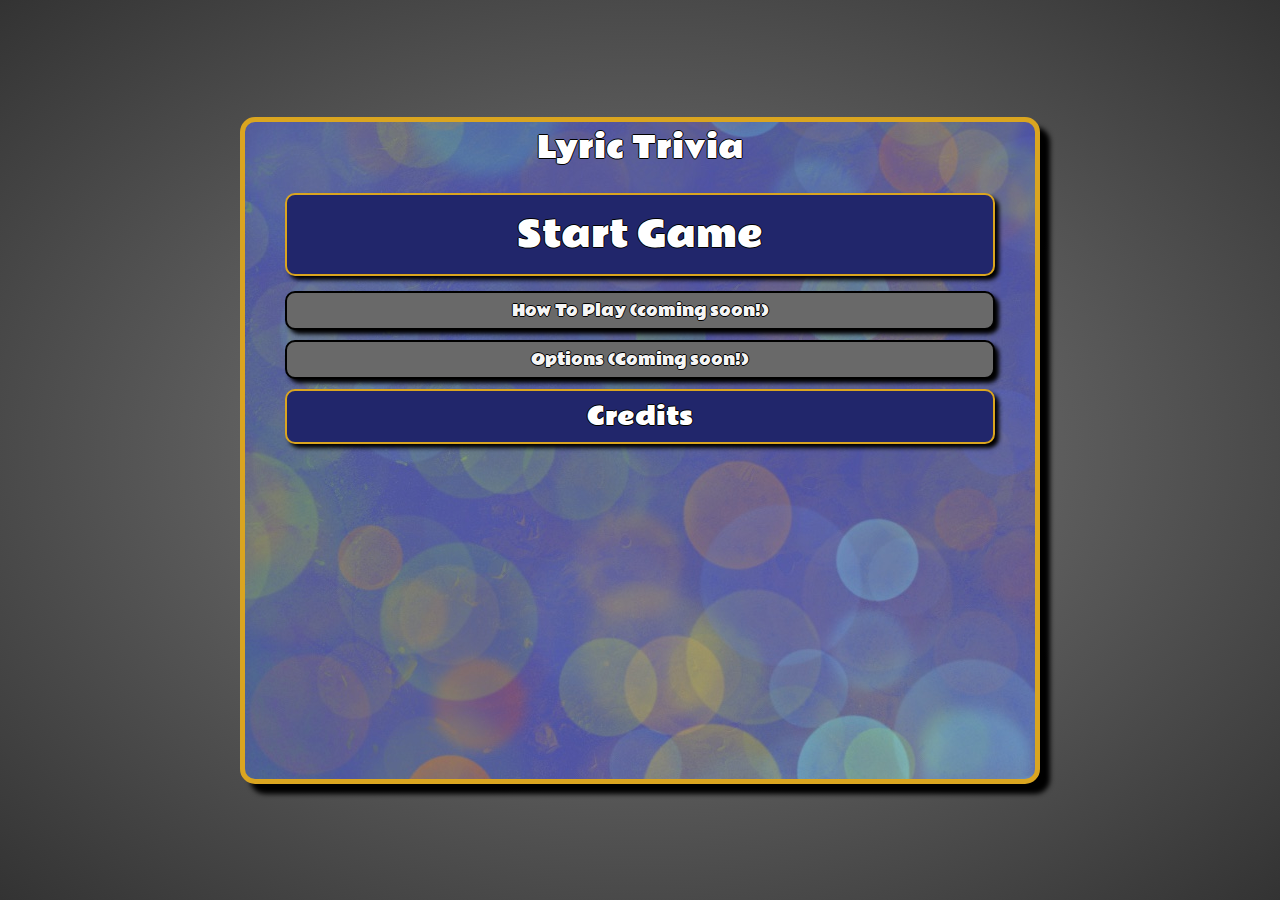
<file: index.html>
<!DOCTYPE html>
<html lang="en">
<head>
    <title>Lyrics Quiz!</title>
    <meta charset="UTF-8">
    <meta name="viewport" content="width=device-width, initial-scale=1.0">
    <link href="css/quiz-style.css" rel="stylesheet">
    <link href="https://fonts.googleapis.com/css2?family=Rammetto+One&family=Roboto&display=swap" rel="stylesheet">
</head>
<body>
    <div id="container">
        <div class="navbar">Lyric Trivia</div>
        <div class="menu-container">
            <div id="menu-buttons" class="menu-grid">
                <button class="slct-btn" id="bigMenu"><a href="select-quiz.html">Start Game</a></button>
                <button class="slct-btn gray">How To Play (coming soon!)</button>
                <button class="slct-btn gray">Options (Coming soon!)</button>
                <button class="slct-btn"><a href="credits.html">Credits</a></button>
            </div>

        </div>
        <div class="quizselect"></div>
        <div id="question-container" class="hide">
            <div id="question">Question</div>
            <div id="answer-buttons" class="btn-grid">
                <button class="btn">Answer 1</button>
                <button class="btn">Answer 2</button>
                <button class="btn">Answer 3</button>
                <button class="btn">Answer 4</button>
            </div>
        </div>
        <div class="controls">
            <button id="start-btn" class="start-btn btn hide">Start</button>
            <button id="next-btn" class="next-btn btn hide">next</button>
        </div>
    </div>
<script src="scripts/quiz.js"></script>
</body>
</html>
</file>
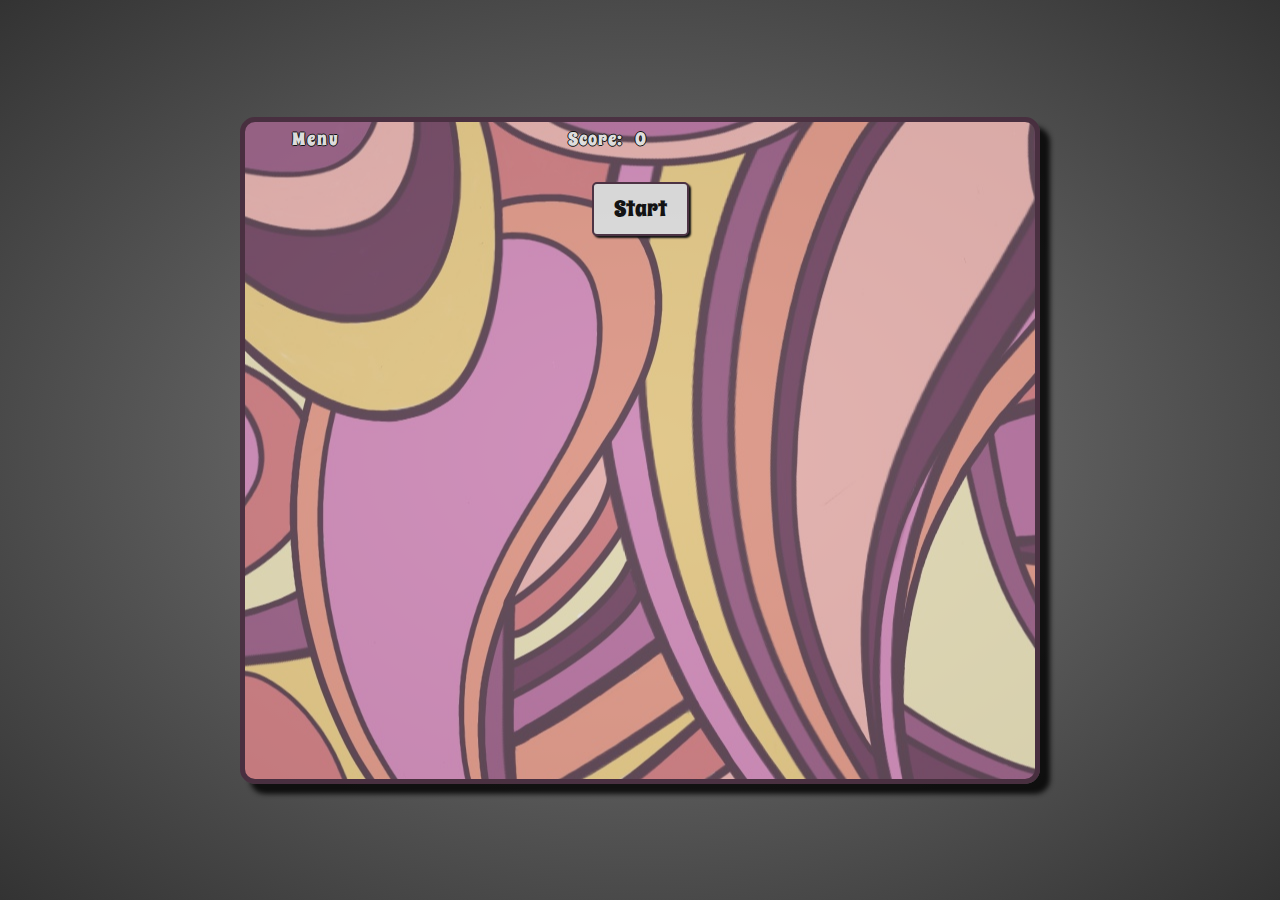
<file: 60s.html>
<!DOCTYPE html>
<html lang="en">
<head>
    <title>Lyrics Quiz- the 60's</title>
    <meta charset="UTF-8">
    <meta name="viewport" content="width=device-width, initial-scale=1.0">
    <link href="css/60s-quiz.css" rel="stylesheet">
    <link href="https://fonts.googleapis.com/css2?family=Spicy+Rice&family=Roboto&display=swap" rel="stylesheet">
</head>
<body>
    <div id="container">
        <div id="navbar">
           <div class="menu"><button class="nav-btn"><a href="index.html">Menu</a></button></div>
           <div class="space"></div>
           <div class="score">Score: <button id="right-answers" class="nav-btn">0</div>
        </div>
        <br>
        <div class="quizselect"></div>
        <div id="question-container" class="hide">
            <div id="question">Question</div>
            <div id="answer-buttons" class="btn-grid">
                <button class="btn">Answer 1</button>
                <button class="btn">Answer 2</button>
                <button class="btn">Answer 3</button>
                <button class="btn">Answer 4</button>
            </div>
        </div>
        <div class="controls">
            <button id="start-btn" class="start-btn btn">Start</button>
            <button id="next-btn" class="next-btn btn hide">Next</button>
            <button id="dec-select" class="dec-slct-btn btn hide"><a href="select-quiz.html">Back to decade</a></button>
        </div>
    </div>
<script src="scripts/quiz-60s.js"></script>
</body>
</html>
</file>
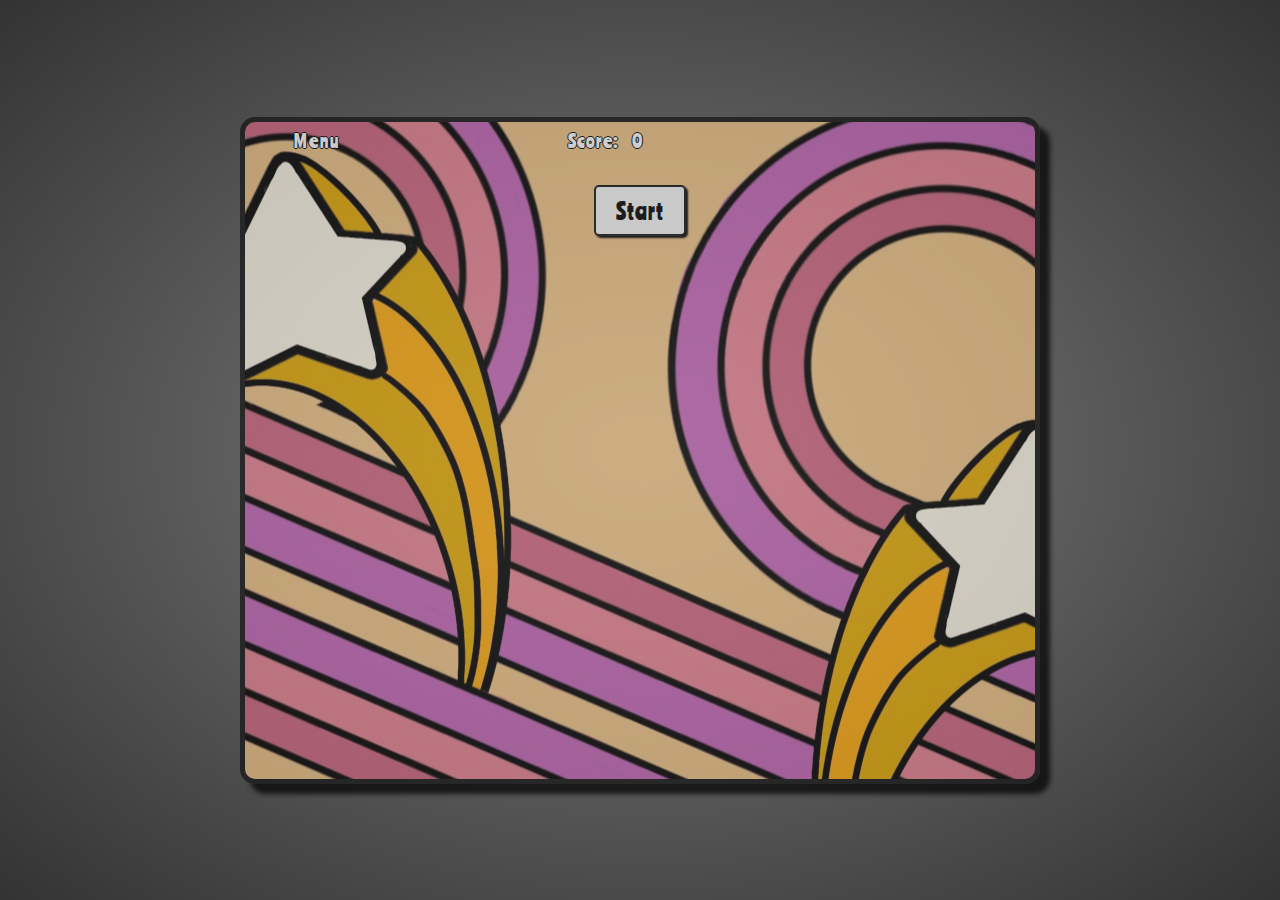
<file: 70s.html>
<!DOCTYPE html>
<html lang="en">
<head>
    <title>Lyrics Quiz- the 70's</title>
    <meta charset="UTF-8">
    <meta name="viewport" content="width=device-width, initial-scale=1.0">
    <link href="css/70s-quiz.css" rel="stylesheet">
    <link href="https://fonts.googleapis.com/css2?family=Ranchers&family=Roboto&display=swap" rel="stylesheet">
</head>
<body>
    <div id="container">
        <div id="navbar">
            <div class="menu"><button class="nav-btn"><a href="index.html">Menu</a></button></div>
            <div class="space"></div>
            <div class="score">Score: <button id="right-answers" class="nav-btn">0</div>   
        </div>
        <br>
        <div class="quizselect"></div>
        <div id="question-container" class="hide">
            <div id="question">Question</div>
            <div id="answer-buttons" class="btn-grid">
                <button class="btn">Answer 1</button>
                <button class="btn">Answer 2</button>
                <button class="btn">Answer 3</button>
                <button class="btn">Answer 4</button>
            </div>
        </div>
        <div class="controls">
            <button id="start-btn" class="start-btn btn">Start</button>
            <button id="next-btn" class="next-btn btn hide">Next</button>
            <button id="dec-select" class="dec-slct-btn btn hide"><a href="select-quiz.html">Back to decade</a></button>
        </div>
    </div>
<script src="scripts/quiz-70s.js"></script>
</body>
</html>
</file>
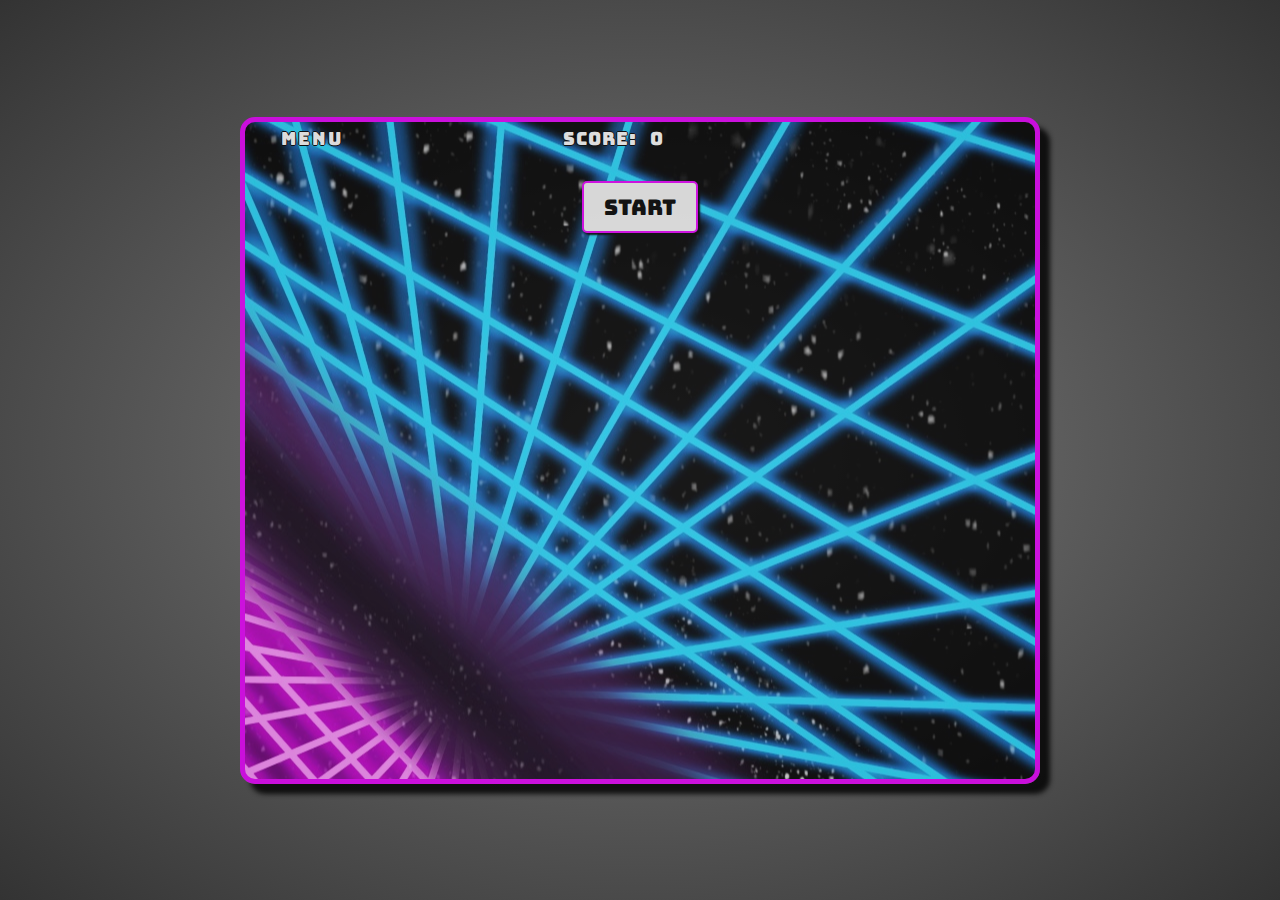
<file: 80s.html>
<!DOCTYPE html>
<html lang="en">
<head>
    <title>Lyrics Quiz- the 80's</title>
    <meta charset="UTF-8">
    <meta name="viewport" content="width=device-width, initial-scale=1.0">
    <link href="css/80s-quiz.css" rel="stylesheet">
    <link href="https://fonts.googleapis.com/css2?family=Bungee&family=Roboto&display=swap" rel="stylesheet">
</head>
<body>
    <div id="container">
        <div id="navbar">
            <div class="menu"><button class="nav-btn"><a href="index.html">Menu</a></button></div>
            <div class="space"></div>
            <div class="score">Score: <button id="right-answers" class="nav-btn">0</div>
         </div>
         <br>
        <div class="quizselect"></div>
        <div id="question-container" class="hide">
            <div id="question">Question</div>
            <div id="answer-buttons" class="btn-grid">
                <button class="btn">Answer 1</button>
                <button class="btn">Answer 2</button>
                <button class="btn">Answer 3</button>
                <button class="btn">Answer 4</button>
            </div>
        </div>
        <div class="controls">
            <button id="start-btn" class="start-btn btn">Start</button>
            <button id="next-btn" class="next-btn btn hide">Next</button>
            <button id="dec-select" class="dec-slct-btn btn hide"><a href="select-quiz.html">Back to decade</a></button>
        </div>
    </div>
<script src="scripts/quiz-80s.js"></script>
</body>
</html>
</file>
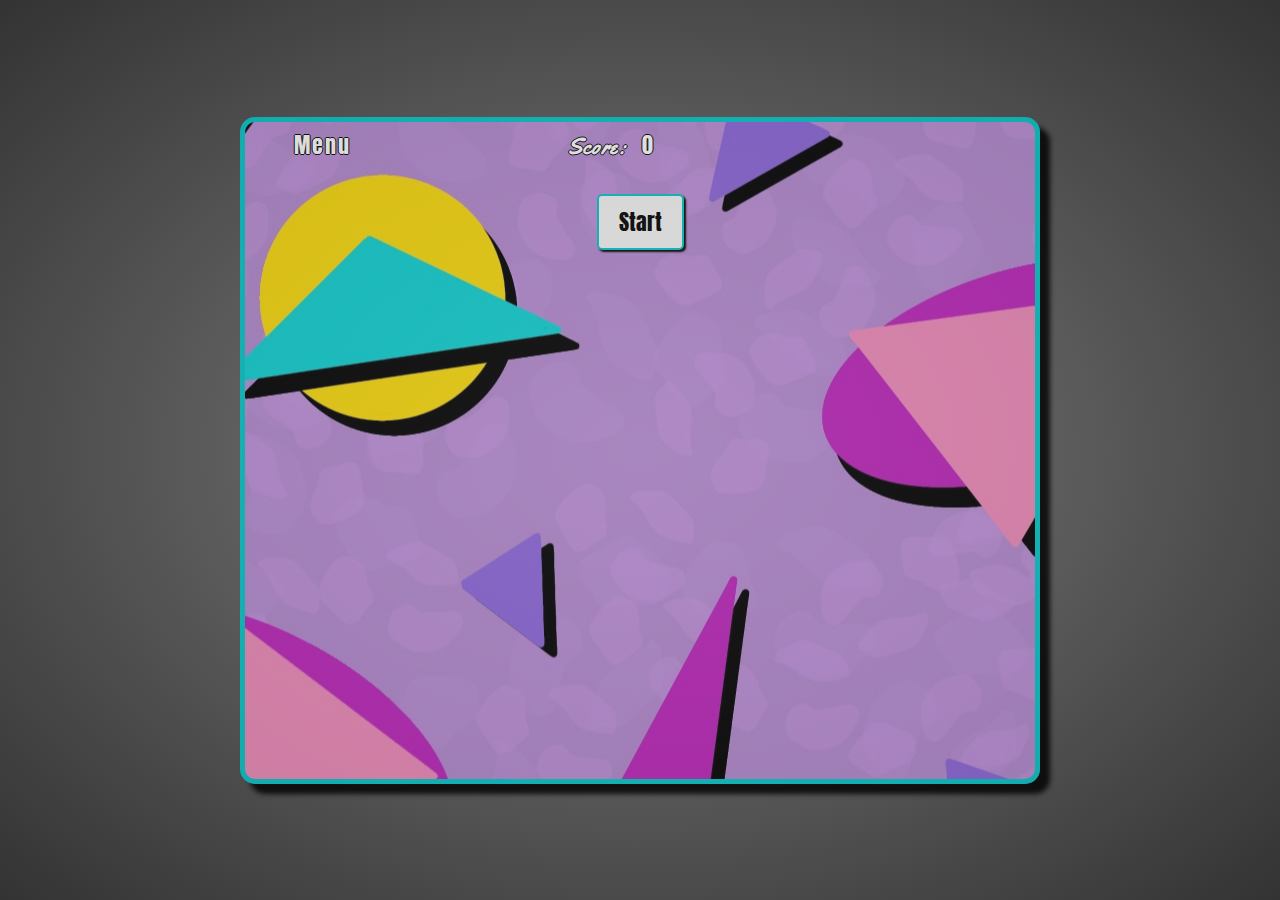
<file: 90s.html>
<!DOCTYPE html>
<html lang="en">
<head>
    <title>Lyrics Quiz- the 90's</title>
    <meta charset="UTF-8">
    <meta name="viewport" content="width=device-width, initial-scale=1.0">
    <link href="css/90s-quiz.css" rel="stylesheet">
    <link href="https://fonts.googleapis.com/css2?family=Over+the+Rainbow&family=Yellowtail&family=Anton&family=Roboto&display=swap" rel="stylesheet">
</head>
<body>
    <div id="container">
        <div id="navbar">
            <div class="menu"><button class="nav-btn"><a href="index.html">Menu</a></button></div>
            <div class="space"></div>
            <div class="score">Score: <button id="right-answers" class="nav-btn">0</div>
         </div>
         <br>
        <div class="quizselect"></div>
        <div id="question-container" class="hide">
            <div id="question">Question</div>
            <div id="answer-buttons" class="btn-grid">
                <button class="btn">Answer 1</button>
                <button class="btn">Answer 2</button>
                <button class="btn">Answer 3</button>
                <button class="btn">Answer 4</button>
            </div>
        </div>
        <div class="controls">
            <button id="start-btn" class="start-btn btn">Start</button>
            <button id="next-btn" class="next-btn btn hide">Next</button>
            <button id="dec-select" class="dec-slct-btn btn hide"><a href="select-quiz.html">Back to decade</a></button>
        </div>
    </div>
<script src="scripts/quiz-90s.js"></script>
</body>
</html>
</file>
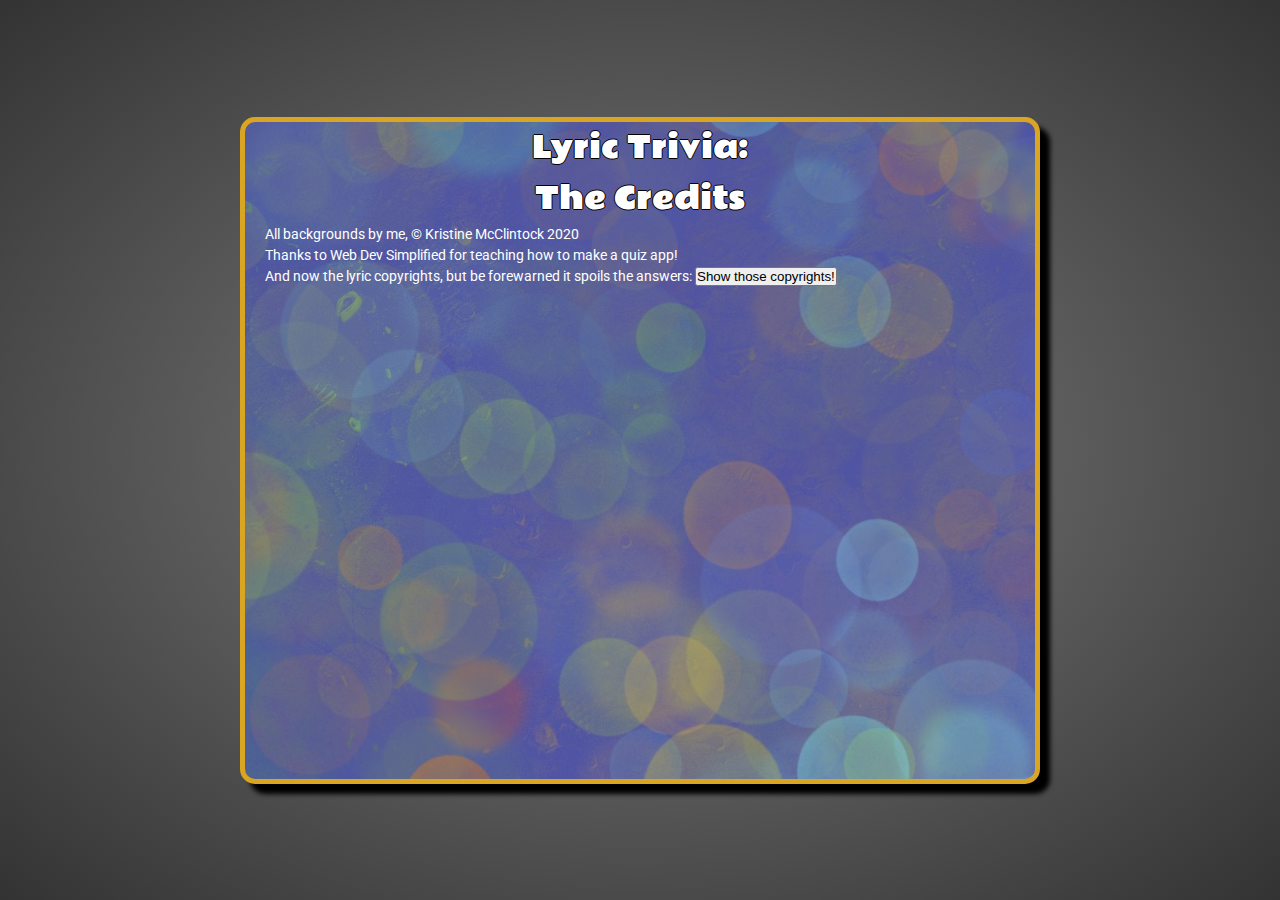
<file: credits.html>
<!DOCTYPE html>
<html lang="en">
<head>
    <title>Lyrics Quiz: The Credits</title>
    <meta charset="UTF-8">
    <meta name="viewport" content="width=device-width, initial-scale=1.0">
    <link href="css/quiz-style.css" rel="stylesheet">
    <link href="https://fonts.googleapis.com/css2?family=Rammetto+One&family=Roboto&display=swap" rel="stylesheet">
</head>
<body>
    <div id="container">
        <div class="navbar"><a href="index.html">Lyric Trivia:</a><br>The Credits</div>
        <div class="menu-container">
            <div id="credits">
                <p>All backgrounds by me, © Kristine McClintock 2020
                    <br>
                    Thanks to Web Dev Simplified for teaching how to make a quiz app!
                    <br>And now the lyric copyrights, but be forewarned it spoils the answers: <button id="btn-copy">Show those copyrights!</button>
                </p>
                <p id="lyriccopyright" class="hide">
                    Paint It Black lyrics © Abkco Music, Inc<br>
                    We Gotta Get out of This Place lyrics © EMI Music Publishing<br>
                    Sunshine Of Your Love lyrics © Warner Chappell Music, Inc<br>
                    No Time lyrics © Sony/ATV Music Publishing LLC, BMG Rights Management<br>
                    Cara Mia lyrics © Universal Music Publishing Group, Adaken Music Holding LLC<br>
                    A Whiter Shade of Pale lyrics © Onward Music Limited, T.R.O. Inc.<br>
                    I Had Too Much to Dream (Last Night) lyrics © Sony/ATV Music Publishing LLC<br>
                    Things I'd Like to Say lyrics © Sony/ATV Music Publishing LLC, BMG Rights Management, Carlin America Inc<br>
                    How Can I Be Sure (Single Version) [Mono] lyrics © Sony/ATV Music Publishing LLC<br>
                    Lies lyrics © Sony/ATV Music Publishing LLC, Warner Chappell Music, Inc, Universal Music Publishing Group<br>
                    Rhiannon lyrics © Kobalt Music Publishing Ltd.<br>
                    Without You lyrics © Universal Music Corp., Warner/chappell Music Denmark A/s, Llerol Music, Apple Publishing Ltd., Sunshine Music Publishing, The Estate For Peter William Ham, The Estate For Thomas Evans, Songs Of Vendetta, Apple Publ Ltd<br>
                    Can't Get It Out of My Head lyrics © Sony/ATV Music Publishing LLC<br>
                    Go All the Way lyrics © Round Hill Music Big Loud Songs<br>
                    It Don’t Come Easy lyrics © BMG Rights Management<br>
                    Let's Stay Together lyrics © Warner Chappell Music, Inc, Universal Music Publishing Group, Kobalt Music Publishing Ltd.<br>
                    Smiling Faces Sometimes lyrics © Sony/ATV Music Publishing LLC<br>
                    Stairway to Heaven lyrics © Warner Chappell Music, Inc<br>
                    Love Her Madly lyrics © the Morrison Estate, Ray Manzarek, John Densmore, Robby Krieger<br>
                    Kodachrome lyrics © Universal Music Publishing Group<br>
                    Harden My Heart lyrics © Warner Chappell Music, Inc<br>
                    Our Lips Are Sealed lyrics © Universal Music Publishing Group, Spirit Music Group, BMG Rights Management<br>
                    Do You Really Want to Hurt Me lyrics © BMG Rights Management<br>
                    Electric Blue lyrics © Kobalt Music Publishing Ltd., Universal Music Publishing Group, Downtown Music Publishing, Songtrust Ave<br>
                    Is This Love lyrics © Warner Chappell Music, Inc<br>
                    Rock Steady lyrics © Warner Chappell Music, Inc, BMG Rights Management<br>
                    Hold Me Now lyrics © Universal Music Publishing Group<br>
                    Foolish Beat lyrics © Debbie Gibson<br>
                    If It Isn't Love lyrics © Sony/ATV Music Publishing LLC, Kobalt Music Publishing Ltd.<br>
                    Oh Sherrie lyrics © Round Hill Music Big Loud Songs, Downtown Music Publishing, BMG Rights Management, Phosphene Music<br>
                    Wicked Game lyrics © Warner Chappell Music, Inc, Broma 16<br>
                    Lullaby lyrics © Warner-tamerlane Publishing Corp., Emi Blackwood Music Inc., Roadieodie Music, Emi Music Publishing France, Shawn Mullins Pub. Designee, Emi Blackwood Music Inc, Emi Blackwood Music Inc Obo Roadieodie Music<br>
                    Low lyrics © Warner Chappell Music, Inc<br>
                    Wonderwall lyrics © Sony/ATV Music Publishing LLC<br>
                    One Headlight - Radio Edit lyrics © Warner Chappell Music, Inc<br>
                    Don't Let Go (Love) lyrics © Warner Chappell Music, Inc, Universal Music Publishing Group, BMG Rights Management<br>
                    I Will Remember You lyrics © Sony/ATV Music Publishing LLC, Fox Music, Inc<br>
                    Come Undone lyrics © Warner Chappell Music, Inc<br>
                    You Were Meant For Me lyrics © Downtown Music Publishing, BMG Rights Management<br>
                    Today lyrics © Warner Chappell Music, Inc

                    <!-- White Rabbit lyrics © Universal Music Publishing Group<br>
                    Paint It Black lyrics © Abkco Music, Inc<br>
                    Purple Haze lyrics © Experience Hendrix Llc, Experience Hendrix Llc.<br>
                    Break On Through lyrics ©  the Morrison estate, Ray Manzarek, John Densmore, Robby Krieger<br>
                    Magic Carpet Ride lyrics © Sony/ATV Music Publishing LLC, Universal Music Publishing Group, BMG Rights Management<br>
                    We Gotta Get out of This Place lyrics © EMI Music Publishing<br>
                    Heartful of Soul (Sitar) lyrics © Sony/ATV Music Publishing LLC<br>
                    Sunshine Of Your Love lyrics © Warner Chappell Music, Inc<br>
                    Layla lyrics © Warner Chappell Music, Inc<br>
                    No Time lyrics © Sony/ATV Music Publishing LLC, BMG Rights Management<br>
                    California Dreamin' lyrics © Universal Music Publishing Group, Sony/ATV Music Publishing LLC<br>
                    Spinning Wheel lyrics © Sony/ATV Music Publishing LLC<br>
                    You Were On My Mind lyrics © Warner Chappell Music, Inc<br> -->

                </p>
            </div>

        </div>
        <div class="quizselect"></div>
        <div id="question-container" class="hide">
            <div id="question">Question</div>
            <div id="answer-buttons" class="btn-grid">
                <button class="btn">Answer 1</button>
                <button class="btn">Answer 2</button>
                <button class="btn">Answer 3</button>
                <button class="btn">Answer 4</button>
            </div>
        </div>
        <div class="controls">
            <button id="start-btn" class="start-btn btn hide">Start</button>
            <button id="next-btn" class="next-btn btn hide">next</button>
        </div>
    </div>
<script src="scripts/quiz.js"></script>
</body>
</html>
</file>
<file: css/quiz-style.css>
* {
    margin: 0;
    padding: 0;
    box-sizing: border-box;
}

body {
    display: flex;
    justify-content: center;
    align-items: center;
    background-color: #333;
    background-image: radial-gradient(gray,#333333);
    color: black;
    width: 100vw;
    height: 100vh;
    font-family: 'Roboto', sans-serif;
    font-size: 20px;  
}

.navbar {
    font-family: 'Rammetto One', cursive;
    text-align: center;
    font-size: 1.5em;
    color: white;
    text-shadow: -1px 0 black, 0 1px black, 1px 0 black, 0 -1px black;
    margin: -20px auto 0 auto;
    width: 80%;
    border: 0;
    background-color: transparent;
}

#container {
    width: 800px;
    max-width: 98%;
    height: 667px;
    max-height: 98%;
    background-color: rebeccapurple;
    background-image: url(../images/Quiz-placeholder.jpg);
    border: 5px solid goldenrod;
    border-radius: 15px;
    box-shadow: 10px 10px 5px black;
    padding: 20px;
    overflow-x: hidden; 
    overflow-y: auto;
}

#question {
    border: 2px solid black;
    border-radius: 5px;
    box-shadow: 2px 2px 2px black;
    margin: 10px auto;
    padding: 5px;
    background-color: white;

}

.btn {
    padding: 5px 10px;
    margin: 5px;
    background-color: whitesmoke;
    border: 2px solid goldenrod;
    border-radius: 5px;
    box-shadow: 2px 2px 2px black;
    font-size: 16px;
}

.btn:hover {
    border-color: black;
    background-color: blue;
    color: white;
}

.btn.correct {
    background-color: lightgreen;
    border-color: green;
}

.btn.wrong {
    background-color: lightcoral;
    border-color: crimson;
}

.btn-grid {
    display: grid;
    gap: 10px;
    margin: 20px 0;
}

#start-btn, #next-btn, #dec-slct-btn {
    font-size: 1.2em;
    font-weight: bold;
    padding: 10px 20px;
    margin-top: 10px;
}

.controls {
    display: flex;
    justify-content: center;
    align-items: center;
}

.hide {
    display:none;
}

.menu-grid {
    display: grid;
    gap: 10px;
    margin: 20px;
}

.slct-btn {
    font-family: 'Rammetto One', cursive;
    font-size: 1.2em;
    text-shadow: -1px 0 black, 1px 0 black, 0 1px black, 0 -1px black;
    padding: 5px 20px;
    background-color: #21266b;
    box-shadow: 4px 4px 4px black;
    border: 2px solid goldenrod;
    border-radius: 10px;
}

#bigMenu {
    font-family: 'Rammetto One', cursive;
    font-size: 1.75em;
    padding: 10px;
    margin-bottom: 5px;
}

#bigMenu:hover {
    background-color: #70be5b;
}

a {
    text-decoration: none;
    color: white;
}

.slct-btn:hover {
    background-color: #68bbe5;
    border-color: yellow;
    color: white;
    box-shadow: 3px 3px 3px lightyellow, 3px 3px 3px lightyellow, -3px -3px 3px lightyellow, -3px -3px 3px lightyellow;
}

.dec-grid {
    display: grid;
    grid-template-columns: repeat(2, auto);
    gap: 10px;
    margin: 20px 0;
}

.dec-btn {
    font-family: 'Rammetto One', cursive;
    letter-spacing: 3px;
    font-size: 1.5em;
    text-shadow: -1px 0 black, 1px 0 black, 0 1px black, 0 -1px black;
    padding: 10px 20px;
    box-shadow: 4px 4px 4px black;
    background-color: darkblue;
    border: 2px solid goldenrod;
    border-radius: 5px;
}

.dec-btn:hover {
    background-color: #68bbe5;
    border-color: yellow;
    color: white;
    box-shadow: 3px 3px 3px lightyellow, 3px 3px 3px lightyellow, -3px -3px 3px lightyellow, -3px -3px 3px lightyellow;
}    

.no-click {
    pointer-events: none;
}

.gray {
    background-color: dimgray;
    color: whitesmoke;
    border-color: black;
    font-size:.75em;
}

.gray:hover {
    background-color: dimgray;
    color: whitesmoke;
    border-color: black;
    box-shadow: 4px 4px 4px black;
}

#credits {
    color: white;
    font-size: 14px;
    height: 75%;
    line-height: 1.5em;
}

#lyriccopyright {
    font-size: 12px;
    margin-top: 15px;
}
</file>
<file: css/60s-quiz.css>
*, *::before, *::after {
    margin: 0;
    padding: 0;
    box-sizing: border-box;
}
body {
    display: flex;
    justify-content: center;
    align-items: center;
    background-color: #333;
    background-image: radial-gradient(gray,#333);
    color: black;
    width: 100vw;
    height: 100vh;
    font-family: 'Roboto', sans-serif;
    font-size: 18px;
}

#container {
    width: 800px;
    max-width: 98%;
    height: 667px;
    max-height: 98%;
    background-color: #b06193;
    background: url("../images/60s-faux-pucci.jpg") fixed no-repeat;
    opacity: 80%;
    border: 5px solid #48283d;
    border-radius: 15px;
    box-shadow: 10px 10px 5px black;
    padding: 20px;

}
#navbar {
    display: flex;
    align-content: flex-start;
    justify-content: space-between;
    font-family: 'Spicy Rice', cursive;
    letter-spacing: 1px;
    font-size: 1em;
    margin: -20px auto 0 auto;
    width: 95%;
    color: white;
    text-shadow: -1px 0 black, 0 1px black, 1px 0 black, 0 -1px black;
}
#question {
    border: 2px solid black;
    border-radius: 5px;
    box-shadow: 2px 2px 2px black;
    margin: 5px auto;
    padding: 5px;
    background-color: white;

}
.btn {
    padding: 5px 10px;
    margin: 5px;
    background-color: whitesmoke;
    border: 2px solid #48283d;
    border-radius: 5px;
    box-shadow: 2px 2px 2px black;
    font-size: 16px;
    color: black;
}
.btn:hover {
    border-color: black;
    background-color: blue;
    color: white
}
.btn.correct {
    background-color: green;
    border-color: darkgreen;
    color: white;
    text-shadow: -1px 0 black, 0 1px black, 1px 0 black, 0 -1px black;
}
.btn.wrong {
    background-color: crimson;
    border-color: darkred;
    color: white;
    text-shadow: -1px 0 black, 0 1px black, 1px 0 black, 0 -1px black;
}
.btn-grid {
    display: grid;
    gap: 10px;
    margin: 20px 0;
}
#start-btn, #next-btn, #dec-select {
    font-size: 1.2em;
    font-weight: normal;
    padding: 10px 20px;
    font-family: 'Spicy Rice', cursive;

}
.controls {
    display: flex;
    justify-content: center;
    align-items: center;
}
.hide {
    display:none;
}
.menu-grid {
    display: grid;
    gap: 10px;
    margin: 20px;
}
.slct-btn {
    font-family: 'Spicy Rice', cursive;
    font-size: 1.75em;
    padding: 10px 20px;
    box-shadow: 2px 2px 2px black;
    border: 2px solid goldenrod;
    border-radius: 10px;
}
a {
    text-decoration: none;
    color: white;
}
.slct-btn:hover {
    background-color: white;
    border-color: black;
}
.dec-grid {
    display: grid;
    grid-template-columns: repeat(2, auto);
    gap: 10px;
    margin: 20px 0;
}

.dec-btn {
    font-family: 'Spicy Rice', cursive;
    letter-spacing: 1px;
    font-size: 1.5em;
    padding: 10px 20px;
    box-shadow: 2px 2px 2px black;
    background-color: whitesmoke;
    border: 2px solid goldenrod;
    border-radius: 5px;
}

.dec-btn:hover {
    border-color: black;
    background-color: white;
}    

.no-click {
    pointer-events: none;
}

.nav-btn {
    margin: 3px;
    font-family: 'Spicy Rice', cursive;
    color: white;
    text-shadow: -1px 0 black, 0 1px black, 1px 0 black, 0 -1px black;
    letter-spacing: 2px;
    font-size: 1em;
    padding: 2px 5px;
    background: transparent;
    border: 0;
}

.menu {
    float: left;
    width: 20%;
    margin: 0 50px 0 0;
}

.space {
    width: 10%;
}

.score {
    float: right;
    width: 70%;
    margin: 0 0 0 50px;
    align-items: right;
}
</file>
<file: css/70s-quiz.css>
*, *::before, *::after {
    margin: 0;
    padding: 0;
    box-sizing: border-box;
}

body {
    display: flex;
    justify-content: center;
    align-items: center;
    background-color: #333;
    background-image: radial-gradient(gray,#333);
    color: black;
    width: 100vw;
    height: 100vh;
    font-family: 'Roboto', sans-serif;
    font-size: 18px;
}

#container {
    width: 800px;
    max-width: 98%;
    height: 667px;
    max-height: 98%;
    background-color: #e8af68;
    background: url("../images/70s-color-angle.jpg") fixed no-repeat;
    opacity: 70%;
    border: 5px solid #131413;
    border-radius: 15px;
    box-shadow: 10px 10px 5px black;
    padding: 20px;

}
#navbar {
    display: flex;
    align-content: flex-start;
    justify-content: space-between;
    font-family: 'Ranchers', cursive;
    letter-spacing: 1px;
    font-size: 1em;
    margin: -20px auto 0 auto;
    width: 95%;
    color: white;
    text-shadow: -1px 0 black, 0 1px black, 1px 0 black, 0 -1px black;
}

#question {
    border: 2px solid black;
    border-radius: 5px;
    box-shadow: 2px 2px 2px black;
    margin: 5px auto;
    padding: 5px;
    background-color: white;

}
.btn {
    padding: 5px 10px;
    margin: 5px;
    background-color: whitesmoke;
    border: 2px solid #131413;
    border-radius: 5px;
    box-shadow: 2px 2px 2px black;
    font-size: 16px;
    color: black;
}

.btn:hover {
    border-color: black;
    background-color: blue;
    color: white
}

.btn.correct {
    background-color: green;
    border-color: darkgreen;
    color: white;
    text-shadow: -1px 0 black, 0 1px black, 1px 0 black, 0 -1px black;
}

.btn.wrong {
    background-color: crimson;
    border-color: darkred;
    color: white;
    text-shadow: -1px 0 black, 0 1px black, 1px 0 black, 0 -1px black;
}

.btn-grid {
    display: grid;
    /* grid-template-columns: repeat(2, auto); */
    gap: 10px;
    margin: 20px 0;
}

#start-btn, #next-btn, #dec-select {
    font-size: 1.2em;
    letter-spacing: 1px;
    font-weight: normal;
    padding: 10px 20px;
    font-family: 'Ranchers', cursive;
}

.controls {
    display: flex;
    justify-content: center;
    align-items: center;
}

.hide {
    display:none;
}

.menu-grid {
    display: grid;
    gap: 10px;
    margin: 20px;
}

.slct-btn {
    font-family: 'Ranchers', cursive;
    font-size: 1.75em;
    padding: 10px 20px;
    box-shadow: 2px 2px 2px black;
    border: 2px solid goldenrod;
    border-radius: 10px;
}

a {
    text-decoration: none;
    color: white;
}

.slct-btn:hover {
    background-color: white;
    border-color: black;
}

.dec-grid {
    display: grid;
    grid-template-columns: repeat(2, auto);
    gap: 10px;
    margin: 20px 0;
}

.dec-btn {
    font-family: 'Ranchers', cursive;
    letter-spacing: 1px;
    font-size: 1.5em;
    padding: 10px 20px;
    box-shadow: 2px 2px 2px black;
    background-color: whitesmoke;
    border: 2px solid goldenrod;
    border-radius: 5px;
}

.dec-btn:hover {
    border-color: black;
    background-color: white;
}    

.no-click {
    pointer-events: none;
}

.nav-btn {
    margin: 5px;
    font-family: 'Ranchers', cursive;
    letter-spacing: 1px;
    color: white;
    text-shadow: -1px 0 black, 0 1px black, 1px 0 black, 0 -1px black;
    letter-spacing: 2px;
    font-size: 1em;
    padding: 2px 5px;
    background: transparent;
    border: 0;
}

.menu {
    float: left;
    width: 20%;
    margin: 0 50px 0 0;
}

.space {
    width: 10%;
}

.score {
    float: right;
    width: 70%;
    margin: 0 0 0 50px;
    align-items: right;
}
</file>
<file: css/80s-quiz.css>
*, *::before, *::after {
    margin: 0;
    padding: 0;
    box-sizing: border-box;
}

body {
    display: flex;
    justify-content: center;
    align-items: center;
    background-color: #333;
    background-image: radial-gradient(gray,#333);
    color: black;
    width: 100vw;
    height: 100vh;
    font-family: 'Roboto', sans-serif;
    font-size: 18px;
}

#container {
    width: 800px;
    max-width: 98%;
    height: 667px;
    max-height: 98%;
    background-color: #3d144c;
    background: url("../images/80s-lasergrid.jpg") fixed no-repeat;
    opacity: 80%;
    border: 5px solid #e900ff;
    border-radius: 15px;
    box-shadow: 10px 10px 5px black;
    padding: 20px;
}

#navbar {
    display: flex;
    align-content: flex-start;
    justify-content: space-between;
    font-family: 'Bungee', cursive;
    letter-spacing: 1px;
    font-size: 1em;
    margin: -20px auto 0 auto;
    width: 98%;
    color: white;
    text-shadow: -1px 0 black, 0 1px black, 1px 0 black, 0 -1px black;
}

#question {
    border: 2px solid black;
    border-radius: 5px;
    box-shadow: 2px 2px 2px black;
    margin: 5px auto;
    padding: 5px;
    background-color: white;
}

.btn {
    padding: 5px 10px;
    margin: 5px;
    background-color: whitesmoke;
    border: 2px solid #e900ff;
    border-radius: 5px;
    box-shadow: 2px 2px 2px black;
    font-size: 16px;
    color: black;
}

.btn:hover {
    border-color: black;
    background-color: blue;
    color: white
}

.btn.correct {
    background-color: green;
    border-color: darkgreen;
    color: white;
    text-shadow: -1px 0 black, 0 1px black, 1px 0 black, 0 -1px black;
}

.btn.wrong {
    background-color: crimson;
    border-color: darkred;
    color: white;
    text-shadow: -1px 0 black, 0 1px black, 1px 0 black, 0 -1px black;
}

.btn-grid {
    display: grid;
    gap: 10px;
    margin: 20px 0;
}

#start-btn, #next-btn, #dec-select {
    font-size: 1.2em;
    font-weight: normal;
    padding: 10px 20px;
    font-family: 'Bungee', cursive;
}

.controls {
    display: flex;
    justify-content: center;
    align-items: center;
}

.hide {
    display:none;
}

.menu-grid {
    display: grid;
    gap: 10px;
    margin: 20px;
}

.slct-btn {
    font-family: 'Bungee', cursive;
    font-size: 1.75em;
    padding: 10px 20px;
    box-shadow: 2px 2px 2px black;
    border: 2px solid goldenrod;
    border-radius: 10px;
}

a {
    text-decoration: none;
    color: white;
}

.slct-btn:hover {
    background-color: white;
    border-color: black;
}

.dec-grid {
    display: grid;
    grid-template-columns: repeat(2, auto);
    gap: 10px;
    margin: 20px 0;
}

.dec-btn {
    font-family: 'Bungee', cursive;
    letter-spacing: 1px;
    font-size: 1.5em;
    padding: 10px 20px;
    box-shadow: 2px 2px 2px black;
    background-color: whitesmoke;
    border: 2px solid goldenrod;
    border-radius: 5px;
}

.dec-btn:hover {
    border-color: black;
    background-color: white;
}    

.no-click {
    pointer-events: none;
}

.nav-btn {
    margin: 3px;
    font-family: 'Bungee', cursive;
    color: white;
    text-shadow: -1px 0 black, 0 1px black, 1px 0 black, 0 -1px black;
    letter-spacing: 2px;
    font-size: 1em;
    padding: 2px 5px;
    background: transparent;
    border: 0;
}

.menu {
    float: left;
    width: 20%;
    margin: 0 50px 0 0;
}

.space {
    width: 10%;
}

.score {
    float: right;
    width: 70%;
    margin: 0 0 0 50px;
    align-items: right;
}
</file>
<file: css/90s-quiz.css>
*, *::before, *::after {
    margin: 0;
    padding: 0;
    box-sizing: border-box;
}

body {
    display: flex;
    justify-content: center;
    align-items: center;
    background-color: #333;
    background-image: radial-gradient(gray,#333);
    color: black;
    width: 100vw;
    height: 100vh;
    font-family: 'Roboto', sans-serif;
    font-size: 18px;
}

#container {
    width: 800px;
    max-width: 98%;
    height: 667px;
    max-height: 98%;
    background-color: #a372c3;
    background: url("../images/90s-terrible.jpg") fixed no-repeat;
    opacity: 80%;
    border: 5px solid #03c5c8;
    border-radius: 15px;
    box-shadow: 10px 10px 5px black;
    padding: 20px;
}

#navbar {
    display: flex;
    align-content: flex-start;
    justify-content: space-between;
    font-family: 'Yellowtail', cursive;
    font-weight: bold;
    letter-spacing: 1px;
    font-size: 1.2em;
    margin: -20px auto 0 auto;
    width: 95%;
    color: white;
    text-shadow: -1px 0 black, 0 1px black, 1px 0 black, 0 -1px black;
}

#question {
    border: 2px solid black;
    border-radius: 5px;
    box-shadow: 2px 2px 2px black;
    margin: 5px auto;
    padding: 5px;
    background-color: white;
}

.btn {
    padding: 5px 10px;
    margin: 5px;
    background-color: whitesmoke;
    border: 2px solid #03c5c8;
    border-radius: 5px;
    box-shadow: 2px 2px 2px black;
    font-size: 16px;
    color: black;
}

.btn:hover {
    border-color: black;
    background-color: blue;
    color: white
}

.btn.correct {
    background-color: green;
    border-color: darkgreen;
    color: white;
    text-shadow: -1px 0 black, 0 1px black, 1px 0 black, 0 -1px black;
}

.btn.wrong {
    background-color: crimson;
    border-color: darkred;
    color: white;
    text-shadow: -1px 0 black, 0 1px black, 1px 0 black, 0 -1px black;
}

.btn-grid {
    display: grid;
    gap: 10px;
    margin: 20px 0;
}

#start-btn, #next-btn, #dec-select {
    font-size: 1.2em;
    font-weight: normal;
    padding: 10px 20px;
    font-family: 'Anton', sans-serif;
}

.controls {
    display: flex;
    justify-content: center;
    align-items: center;
}

.hide {
    display:none;
}

.menu-grid {
    display: grid;
    gap: 10px;
    margin: 20px;
}

.slct-btn {
    font-family: 'Anton', sans-serif;
    font-size: 1.75em;
    padding: 10px 20px;
    box-shadow: 2px 2px 2px black;
    border: 2px solid goldenrod;
    border-radius: 10px;
}

a {
    text-decoration: none;
    color: white;
}

.slct-btn:hover {
    background-color: white;
    border-color: black;
}

.dec-grid {
    display: grid;
    grid-template-columns: repeat(2, auto);
    gap: 10px;
    margin: 20px 0;
}

.dec-btn {
    font-family: 'Anton', sans-serif;
    letter-spacing: 1px;
    font-size: 1.5em;
    padding: 10px 20px;
    box-shadow: 2px 2px 2px black;
    background-color: whitesmoke;
    border: 2px solid goldenrod;
    border-radius: 5px;
}

.dec-btn:hover {
    border-color: black;
    background-color: white;
}    

.no-click {
    pointer-events: none;
}

.nav-btn {
    margin: 5px;
    font-family: 'Anton', sans-serif;
    color: white;
    text-shadow: -1px 0 black, 0 1px black, 1px 0 black, 0 -1px black;
    letter-spacing: 2px;
    font-size: 1em;
    padding: 2px 5px;
    background: transparent;
    border: 0;
}

.menu {
    float: left;
    width: 20%;
    margin: 0 50px 0 0;
}

.space {
    width: 10%;
}

.score {
    float: right;
    width: 70%;
    margin: 0 0 0 50px;
    align-items: right;
}
</file>
